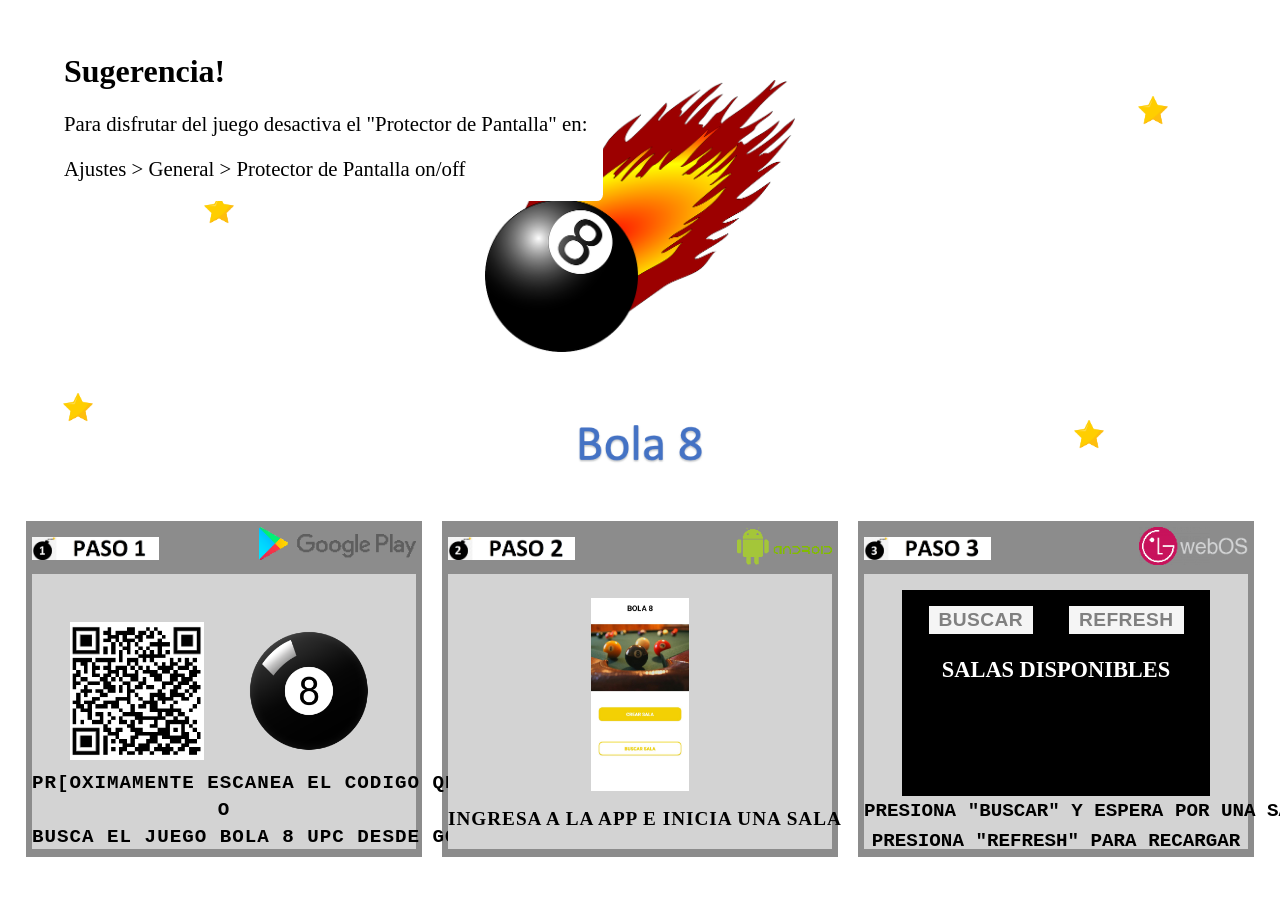
<file: index.html>
<!DOCTYPE html>
<html>

<head>
	<!-- <link rel="stylesheet" href="./CSS/style.css"> -->
	<link rel="stylesheet" href="./CSS/home.css">
	<script src="webOSTVjs-1.1.0/webOSTV.js" charset="utf-8"></script>
	<script src="webOSTVjs-1.1.0/webOSTV-dev.js" charset="utf-8"></script>
	<script type="text/javascript" src="./Logic/jquery-1.11.0.min.js"></script>
	<script src="./Logic/synapse.js" charset="utf-8"></script>
	<script src="./Logic/variables.js" charset="utf-8"></script>
	<script src="./Logic/discover.js" charset="utf-8"></script>

	<script>
		var dots = window.setInterval(function () {
			var wait = document.getElementById("wait");
			if (wait.innerHTML.length > 4)
				wait.innerHTML = "";
			else
				wait.innerHTML += " &#9632;";
		}, 1000);
	</script>
</head>

<body id="body" style="background-color:white">
	<div class="speech-bubble">
		<h1>Sugerencia!</h1>
		<p>Para disfrutar del juego desactiva el "Protector de Pantalla" en:</p>
		<p>Ajustes > General > Protector de Pantalla on/off</p>
	</div>
	<div class="middle-top-content">
		<img id="logo-init" alt="AOE-LOGO" />
		<br />
		<img id="logo-title-init" alt="AOE-LOGO" />
	</div>
	<div class="middle-bottom-content">
		<div class="gdbox step1-content">
			<div class="title step1-title">
				<img class="step-title" id="step1-title-logo">
				<img class="step-title-img" id="step1-title-google-play">
			</div>
			<div class="gbox step1-box">
				<div id="step1-box-images">
					<img id="qr">
					<img id="logo-mobile">
				</div>
				<div id="step1-text">
					<div>Pr[oximamente escanea el codigo QR y descarga la app</div>
					<div>O</div>
					<div>Busca el juego Bola 8 UPC desde Google Play</div>
				</div>
			</div>
		</div>

		<div class="gdbox step2-content">
			<div class="title step2-title">
				<img class="step-title" id="step2-title-logo">
				<img class="step-title-img" id="step2-title-android">
			</div>
			<div class="gbox step2-box">
				<img id="window-mobile">
				<div id="step2-text">
					<div>Ingresa a la app e inicia una sala</div>
				</div>
			</div>
		</div>

		<div class="gdbox step3-content">
			<div class="title step3-title">
				<img class="step-title" id="step3-title-logo">
				<img class="step-title-img" id="step3-title-lg">
			</div>
			<div class="gbox step3-box">
				<div id="step3-box-black">
					<div>
						<input class="btn-refresh" id="btn-refresh" type="button" onclick="findServers();"
							value="Buscar" />
						<input class="btn-refresh" id="btn-reload" type="button" onclick="location.reload();"
							value="Refresh" />
					</div>
					<h1 class="title" id="title-rooms">Salas Disponibles</h1>
					<div id="availableServers"></div>
					<div style="color:white" id="box-loading">
						Cargando
						<span id="wait" style="color:white">&#9632;</span>
					</div>
				</div>
				<div id="step3-text">
					<div>Presiona "Buscar" y espera por una sala</div>
					<div style="margin-top: 0.5rem">Presiona "Refresh" para recargar</div>
				</div>
			</div>
		</div>
	</div>
</body>

</html>
</file>
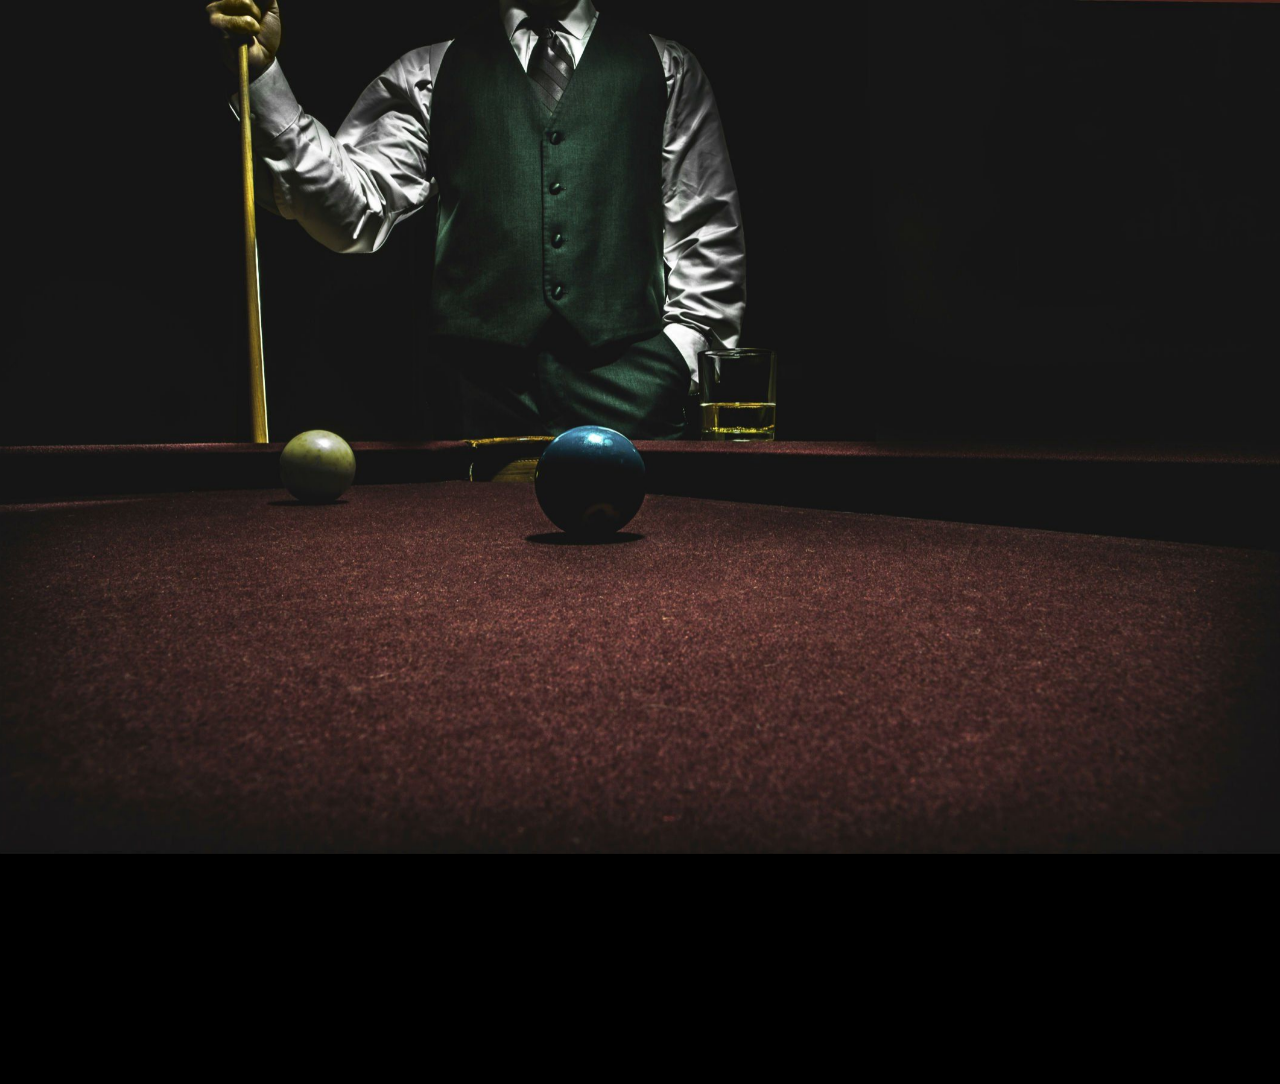
<file: Game/menu.html>
<!DOCTYPE html>
<html>

<head>
    <meta charset="utf-8" />
    <meta http-equiv="X-UA-Compatible" content="IE=edge">
    <title>MENU</title>
    <meta name="viewport" content="width=device-width, initial-scale=1">
    <script type="text/javascript" src="../Logic/jquery-1.11.0.min.js"></script>
    <link rel="stylesheet" href="../CSS/style.css">
    <script src="Phaser/phaser.min.js" charset="utf-8"></script>
    <script src="../Logic/connect.js"></script>
    
</head>

<body>

    <div style="position: relative;">
        
        <div class="divMenuPrincipal"> <img src="../Assets/menu/MENU.png" height="100%" width="100%"></img> </div>
        

        <div class="divSelector">
            <img src="../Assets/menu/SELECTOR.png" height="70%" width="70%" id="imgSelector"></img>
        </div>

        <div class="divJugar1">
            <img src="../Assets/menu/JUGAR1.png" height="70%" width="70%"></img>
        </div>
        <div class="divJugar2">
            <img src="../Assets/menu/JUGAR2.png" height="70%" width="70%"></img>
        </div>
        <div class="divReglas">
            <img src="../Assets/menu/REGLAS.png" height="70%" width="70%"></img>
        </div>

        <script type="text/javascript">

        var nombreyAvatarDeJugador1 = "";

        var selectorStyle = document.querySelector(".divSelector");
            selectorStyle.style.top = 80 + 'px';
            console.log("posición actual: "+ parseInt(selectorStyle.style.top));

            //

            document.onkeydown = function(e){
                if(e.keyCode == 13 || e.keyCode == 32){  // barra espaciadora y enter
                    if(parseInt(selectorStyle.style.top) == 80){    //cuando se ubica en una posición
                        console.log("80!");
                        establishConnectionGame(nombreyAvatarDeJugador1, "Machine|ironman");
                        //goPlayer1();
                    }
                    if(parseInt(selectorStyle.style.top) == 230){
                        goPlayer2(nombreyAvatarDeJugador1);
                    }
                    if(parseInt(selectorStyle.style.top) == 380){
                        onclick="goInstruccions()";
                    }
                }
                if(e.keyCode == 38){        // mover abajo
                    if(parseInt(selectorStyle.style.top) > 80 && parseInt(selectorStyle.style.top) < 400){
                        selectorStyle.style.top = (parseInt(selectorStyle.style.top) - 150) + 'px';
                    }
                }
                if(e.keyCode == 40){        // mover arriba
                    if(parseInt(selectorStyle.style.top) < 370){
                        selectorStyle.style.top = (parseInt(selectorStyle.style.top) + 150) + 'px';
                    }
                }
                console.log("pos x: "+selectorStyle.style.top);
            }

            //

        var webSocket = {};
        var element;
        var obj;
        var cursor = "";
        var cursors = "";
        var audio = new Audio("../Assets/music/intro_sfx.mp3");
        audio.addEventListener('ended', function () {
            this.currentTime = 0;
            this.play();
        }, false);
        //audio.play();

        var bloqueoUp = false;
        var bloqueoDown = false;

        class SceneMenu extends Phaser.Scene {
            constructor() {
                super('SceneMenu');

                this.accumulator = 0;
                this.fps = 30;  // Physics checks 60 times/s
                this.physicsTimestep = 1000 / this.fps;

            }
            preload ()
            {

                this.load.image('cue', 'https://i.ibb.co/TqQtDMG/cue-Button.png');
                this.load.image('arrow', 'https://i.ibb.co/pW7Vr0b/taco-Madera-Dibujo-Punta-Delgada300x10.png');//wwun
            }
            create() {

                nombreyAvatarDeJugador1 = (new URLSearchParams(window.location.search)).get('player1NameAndAvatar');

                cursors = this.input.keyboard.createCursorKeys();

                this.nombreJ4text = this.add.text(1114, 626, this.nombreJ4, { fontFamily: '"Arial Black"', fontSize: 24, fill: 'black', });

                //temp para pruebas de concepto
                this.buttonCue = this.add.text(100, 200, '');
                this.clickButtonCue = this.add.text(100, 100, 'Prueba de Concepto del Taco!', {fontSize: '40px'})
                .setInteractive({ useHandCursor: true })
                .on('pointerover', () => this.enterButtonHoverStateCue() )
                .on('pointerout', () => this.enterButtonRestStateCue() )
                .on('pointerdown', () => this.enterButtonActiveStateCue() )
                .on('pointerup', () => {
                    tmpEstablishConnectionGameCue();
                });

                this.buttonMovingWhiteBall = this.add.text(1, 1, '');
                this.clickButtonMovingWhiteBall = this.add.text(100, 150, 'Prueba de Concepto de Movimiento de Bola!', {fontSize: '40px'})
                .setInteractive({ useHandCursor: true })
                .on('pointerover', () => this.enterButtonHoverStateMovingWhiteBall() )
                .on('pointerout', () => this.enterButtonRestStateMovingWhiteBall() )
                .on('pointerdown', () => this.enterButtonActiveStateMovingWhiteBall() )
                .on('pointerup', () => {
                    tmpEstablishConnectionGameWhiteBall();
                });
                //fin de temp para pruebas de concepto                
            }

            //temp para pruebas de concepto
            enterButtonHoverStateCue() {
                this.clickButtonCue.setStyle({ fill: '#ff0'});
            }

            enterButtonRestStateCue() {
                this.clickButtonCue.setStyle({ fill: '#FFF' });
            }

            enterButtonActiveStateCue() {
                this.clickButtonCue.setStyle({ fill: '#0ff' });
            }

            enterButtonHoverStateMovingWhiteBall() {
                this.clickButtonMovingWhiteBall.setStyle({ fill: '#ff0'});
            }

            enterButtonRestStateMovingWhiteBall() {
                this.clickButtonMovingWhiteBall.setStyle({ fill: '#FFF' });
            }

            enterButtonActiveStateMovingWhiteBall() {
                this.clickButtonMovingWhiteBall.setStyle({ fill: '#0ff' });
            }
            //fin de temp para pruebas de concepto
            
            update() {
                //console.log("aqui inicio " + cursor + " aqui termina");
                // movimientos de cursor
                if(cursor == "ARROWUP1" && bloqueoUp == false){        // mover abajo
                    if(parseInt(selectorStyle.style.top) > 80 && parseInt(selectorStyle.style.top) < 400){
                        selectorStyle.style.top = (parseInt(selectorStyle.style.top) - 150) + 'px';
                        bloqueoUp = true;
                    }
                }
                if(cursor == "STOPARROWUP1"){        // mover abajo
                    bloqueoUp = false;
                }
                if( (cursor == "ARROWDOWN1") && bloqueoDown == false){        // mover arriba
                    if(parseInt(selectorStyle.style.top) < 370){
                        selectorStyle.style.top = (parseInt(selectorStyle.style.top) + 150) + 'px';
                        bloqueoDown = true;
                    }
                }
                if(cursor == "STOPARROWDOWN1"){        // mover abajo
                    bloqueoDown = false;
                }
                // fin de movimientos de cursor

                //selección de opciones
                if(cursor.includes("BX1") || cursor.includes("BB1")){  // barra espaciadora y enter
                    if(parseInt(selectorStyle.style.top) == 80){    //cuando se ubica en una posición
                        establishConnectionGame(nombreyAvatarDeJugador1, "Machine|ironman");
                        //goPlayer1();
                    }
                    if(parseInt(selectorStyle.style.top) == 230){
                        //goPlayer2(nombreyAvatarDeJugador1);
                        goPlayer2(nombreyAvatarDeJugador1);
                        //goPlayer2();
                    }
                    if(parseInt(selectorStyle.style.top) == 380){
                        onclick="goInstruccions()";
                    }
                }
                //fin de selección de opciones
            }
            
            
        }


    var SCREEN_WIDTH = 1920;
    var SCREEN_HEIGHT = 1080;
    var config = {
      type: Phaser.arcade,

      audio: {
        disableWebAudio: true
      },

      width: 1920,
      height: 1080,
      transparent: true,
      parent: 'phaser-example',
      dom: {
        createContainer: true
      },
      pixelArt: true,
      fps: {
        min: 10,
        target: 60,
        forceSetTimeOut: false,
        deltaHistory: 30
      },
      scene: [SceneMenu],
      physics: {
        default: 'arcade',
        arcade: {
          debug: false
        }
      },

    };

    var game = new Phaser.Game(config);

    </script>

    </div>
</body>
</html>
</file>
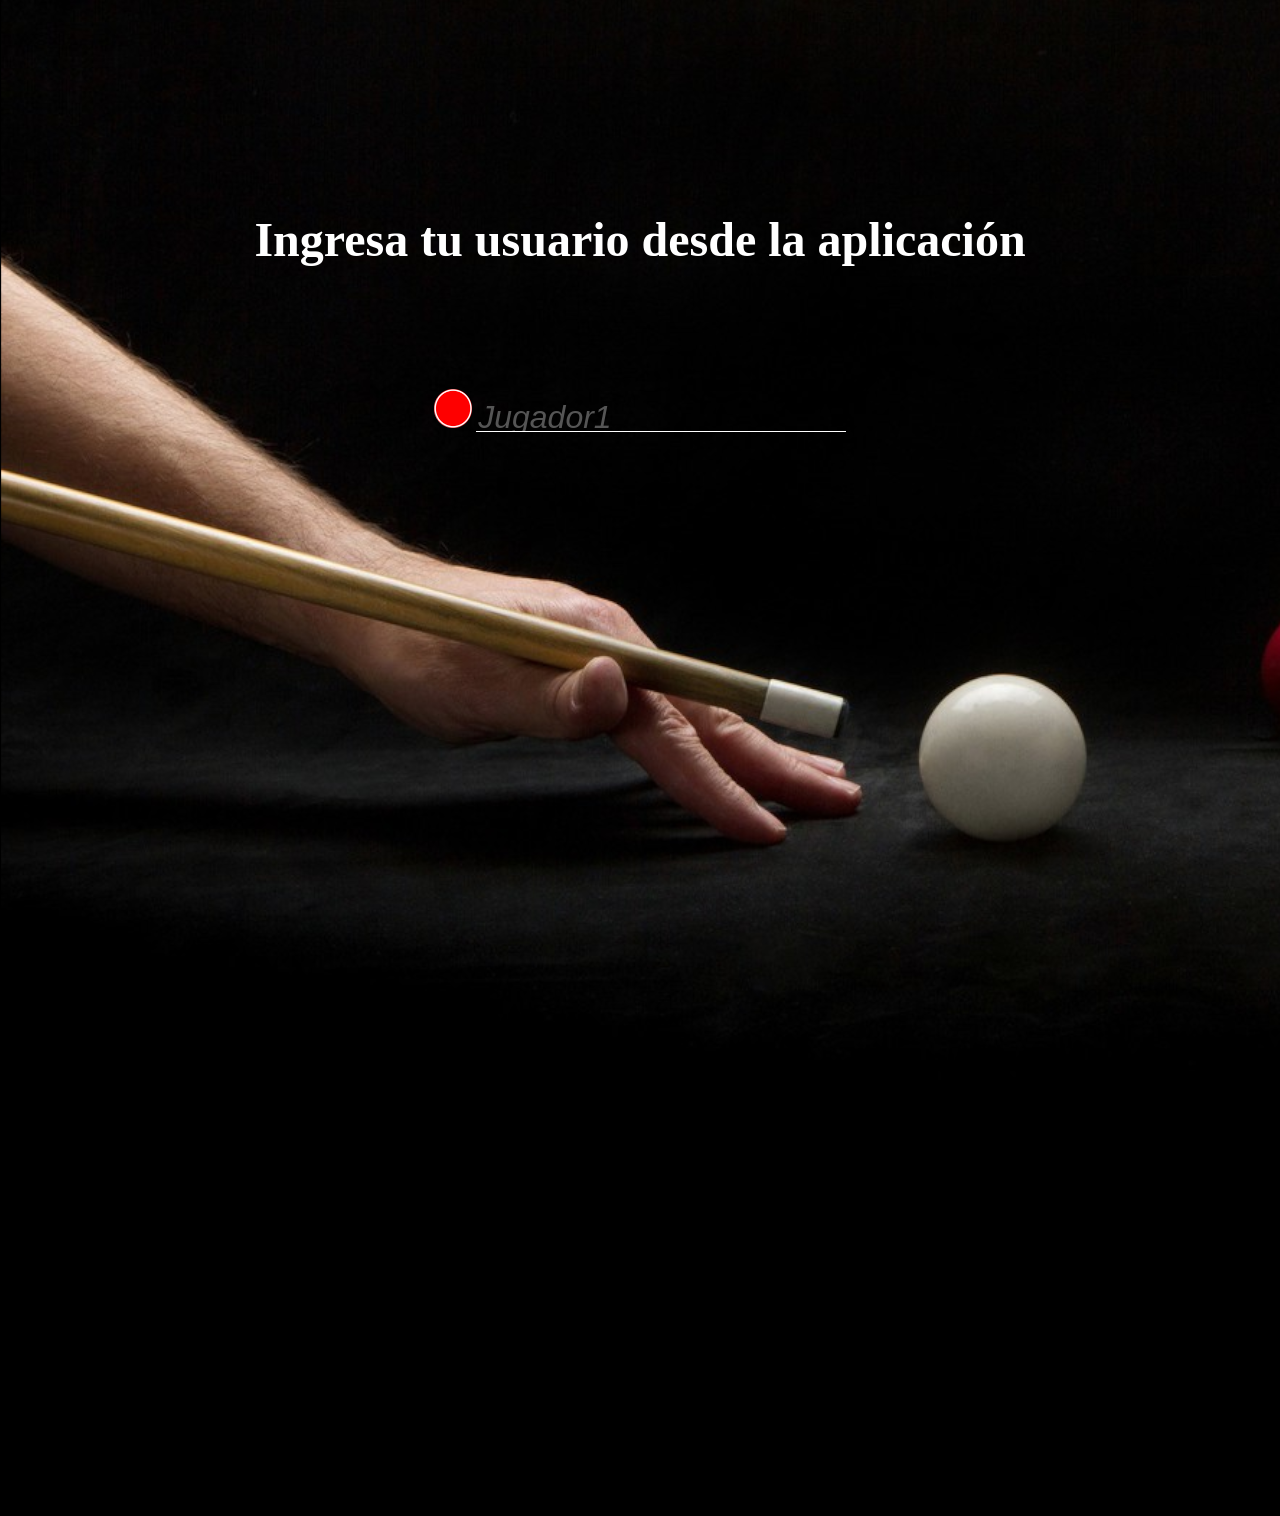
<file: Game/player1.html>
<!DOCTYPE html>
<html>

<head>
    <meta charset="utf-8" />
    <meta http-equiv="X-UA-Compatible" content="IE=edge">
    <title>MENU</title>
    <meta name="viewport" content="width=device-width, initial-scale=1">
    <script type="text/javascript" src="../Logic/jquery-1.11.0.min.js"></script>
    <link rel="stylesheet" href="../CSS/style.css">
    <script src="Phaser/phaser.min.js" charset="utf-8"></script>
    <script src="../Logic/connect.js"></script>
    
 </head>


<body style="background-image: url('../Assets/menu/FORNAME1PLAYER1920x1080.png'); background-repeat: no-repeat;">
    
        <div style="height: 20%;"></div> 
        <h1 style="color:white; font-size:48px; text-align:center;">Ingresa tu usuario desde la aplicación</h1>
        <div style="position: relative; height: 10%; left: 300px;">
        </div>
        
        <div style="text-align: center;">
            <img src="../Assets/menu/REDCYRCLEBUTTON.png" height="3%" width="3%" id="btnReady"></img>
            <input style="height: 25px; background-color: transparent; border: none; outline: none; border-bottom:1px solid #fff; color: #555; font-style: italic; font-size: 32px;" type="text" name="txtNombre" id="txtNombre" value="Jugador1" onfocus="this.value='';" size="18"></input>
        </div>
    

    <script type="text/javascript">

        var nombreyAvatarDeJugador1 = "";

        //recibe el nombre
        //cambia el botón
        function setNameAndButton(nombreDeJugador){
            nombreyAvatarDeJugador1 = nombreDeJugador;
            var nombreDeJugador1 = nombreyAvatarDeJugador1.split("|");
            document.getElementById("txtNombre").value = nombreDeJugador1[0];
            setTimeout(changeButton, 1000);
        }

        function changeButton(){
            document.getElementById("btnReady").src = "../Assets/menu/GREENCYRCLEBUTTON.png";
            setTimeout(goToGameAndSendName, 1000);
        }

        function goToGameAndSendName(){
            goToMenu(nombreyAvatarDeJugador1);
        }

        var webSocket = {};
        var element;
        var obj;
        var cursor = "";
        var audio = new Audio("../Assets/music/intro_sfx.mp3");
        audio.addEventListener(
            'ended', 
            function () {
                this.currentTime = 0;
                this.play();
            },
            false);
        
        class SceneMenu extends Phaser.Scene {
            constructor() {
                super('SceneMenu');

                this.accumulator = 0;
                this.fps = 30;  // Physics checks 60 times/s
                this.physicsTimestep = 1000 / this.fps;

            }
            create() {
                this.nombreJ4text = this.add.text(
                    1114, 
                    626, 
                    this.nombreJ4, 
                    {   fontFamily: '"Arial Black"', 
                        fontSize: 24, 
                        fill: 'black', 
                    }
                );
            }
            update() {
                if(cursor.includes("nombreDelJugador1")){
                    var nombreTmp = cursor.split(":");
                    setNameAndButton(nombreTmp[1]);
                }
            }            
        }

        var SCREEN_WIDTH = 1920;
        var SCREEN_HEIGHT = 1080;
        var config = {
            type: Phaser.arcade,
            audio: {
                disableWebAudio: true
            },
            width: 1920,
            height: 1080,
            transparent: true,
            dom: {
                createContainer: true
            },
            pixelArt: true,
            fps: {
                min: 10,
                target: 60,
                forceSetTimeOut: false,
                deltaHistory: 30
            },
            scene: [SceneMenu],
            physics: {
                default: 'arcade',
                arcade: {
                debug: false
                }
            },
        };

        var game = new Phaser.Game(config);

    </script>
</body>
</html>
</file>
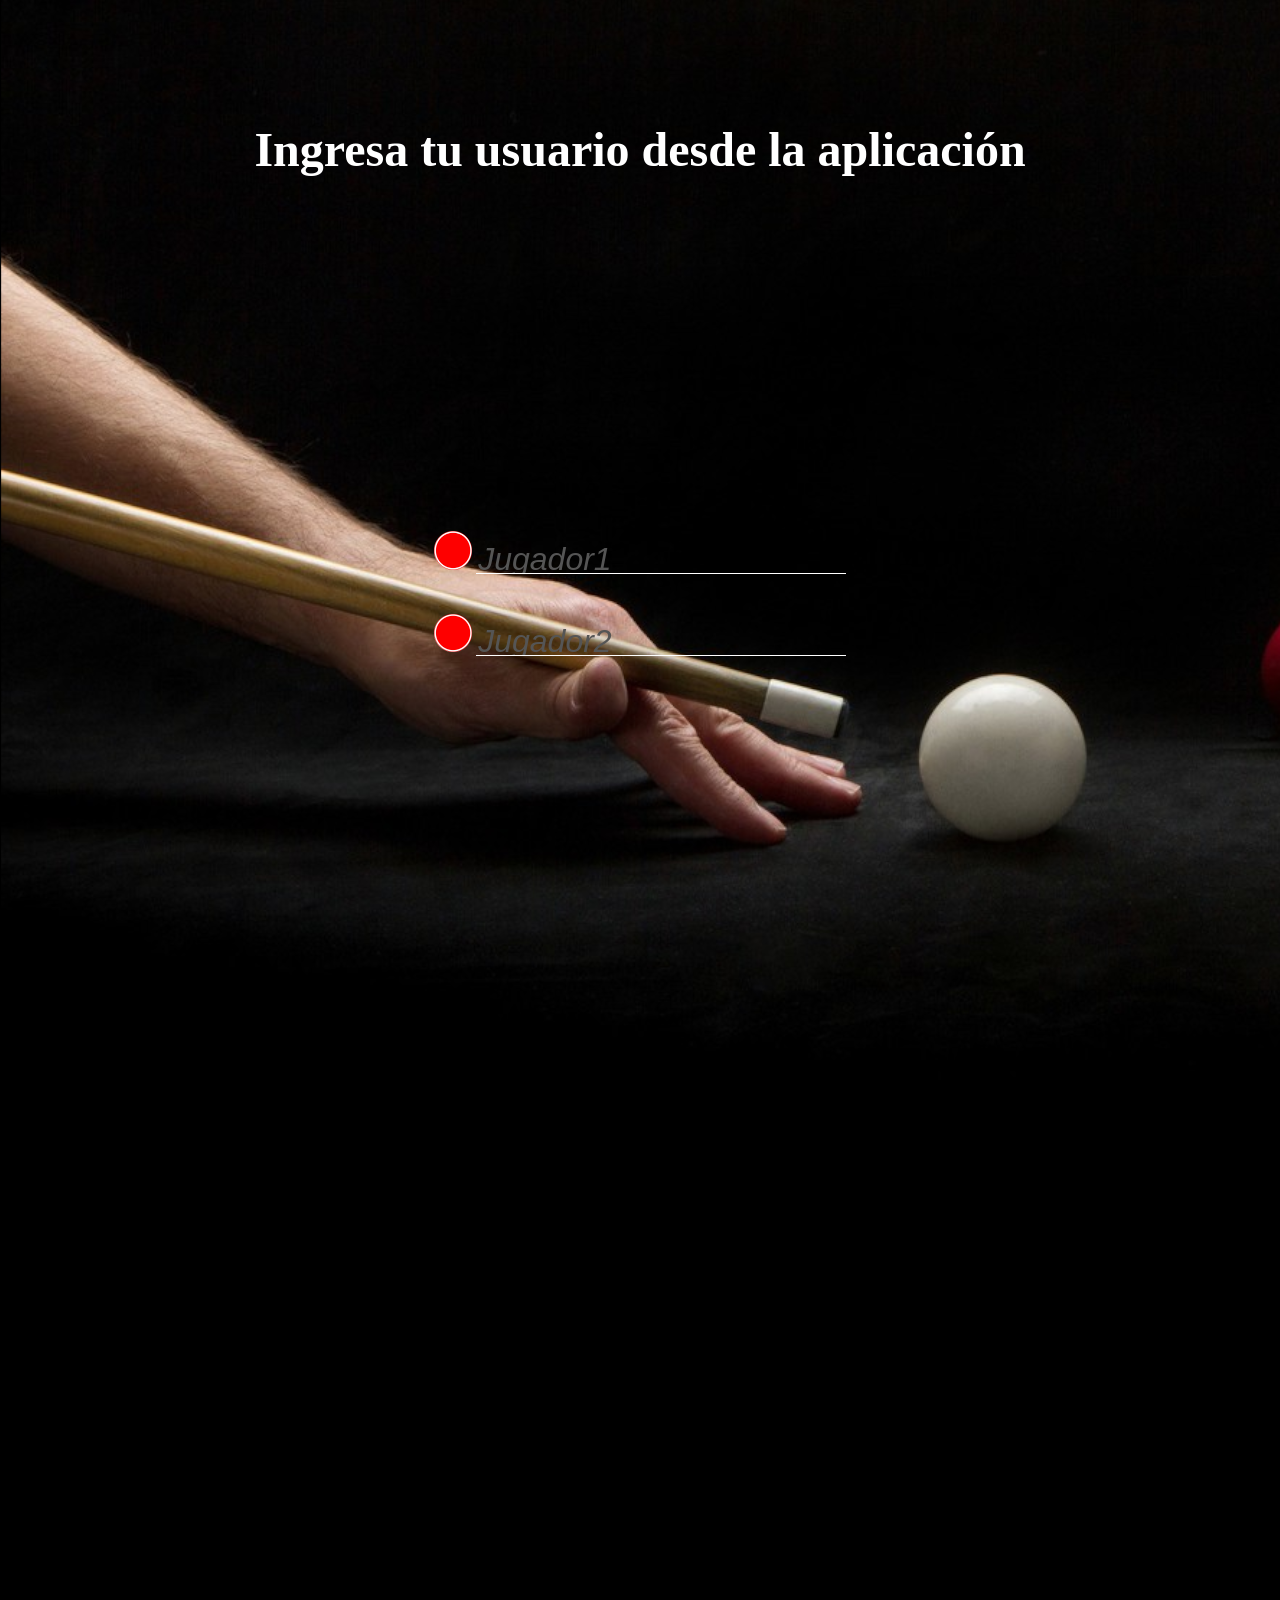
<file: Game/player2.html>
<!DOCTYPE html>
<html>

<head>
    <meta charset="utf-8" />
    <meta http-equiv="X-UA-Compatible" content="IE=edge">
    <title>MENU</title>
    <meta name="viewport" content="width=device-width, initial-scale=1">
    <script type="text/javascript" src="../Logic/jquery-1.11.0.min.js"></script>
    <link rel="stylesheet" href="../CSS/style.css">
    <script type="text/javascript" src="qrcode.js"></script>
    <!--QR-->
    <script src="Phaser/phaser.min.js" charset="utf-8"></script>
    <script src="../Logic/connect.js"></script>
</head>

<body style="background-image: url('../Assets/menu/FORNAME1PLAYER1920x1080.png'); background-repeat: no-repeat;"> <!--wwun-->
<!--<body style="background-color:#02498F">--> <!--wwun-->
<!--<body>-->

    <div style="height: 10%;"></div> 

    <h1 style="color:white; font-size:48px; text-align:center;">Ingresa tu usuario desde la aplicación</h1>
    
    <div id="qrcode" style="position: relative; left: 43%; top: 10%;"></div>
    
    <input id="text" type="hidden" value=" " style="width:10%" /><br />

    <script type="text/javascript">

      var nombreyAvatarDeJugador1 = "";
      var nombreyAvatarDeJugador2 = "";
    
      var qrcode = new QRCode(document.getElementById("qrcode"), {
        width: 200,
        height: 200
      });

      function makeCode() {

        var elText = document.getElementById("text");

        if (!elText.value) {
          alert("Input a text");
          elText.focus();
          return;
        }

        var currentLocation = window.location + '';;

        console.log(currentLocation);
        var res = currentLocation.split("=");

        if (res[1] != null)
          var ip = res[1].split("&");
          qrcode.makeCode(ip[0]);
          //qrcode.makeCode(res[1]);
      }

      makeCode();

      $("#text").
        on("blur", function () {
          makeCode();
        }).
        on("keydown", function (e) {
          if (e.keyCode == 13) {
            makeCode();
          }
        });
    </script>

    <div style="position: relative;">
      <div style="position: relative; height: 100px; left: 300px;">
      </div>

      <div style="text-align: center;">
        <img src="../Assets/menu/REDCYRCLEBUTTON.png" height="3%" width="3%" id="btnReady1"></img>
        <input style="height: 25px; background-color: transparent; border: none; outline: none; border-bottom:1px solid #fff; color: #555; font-style: italic; font-size: 32px;" type="text" name="txtNombreJugador1" id="txtNombreJugador1" value="Jugador1" onfocus="this.value='';" size="18"></input>
      </div>
      
      <div style="height: 40px;"></div>
      
      <div style="text-align: center;">
        <img src="../Assets/menu/REDCYRCLEBUTTON.png" height="3%" width="3%" id="btnReady2"></img>
        <input style="height: 25px; background-color: transparent; border: none; outline: none; border-bottom:1px solid #fff; color: #555; font-style: italic; font-size: 32px;" type="text" name="txtNombreJugador2" id="txtNombreJugador2" value="Jugador2" onfocus="this.value='';" size="18"></input>
      </div>
    </div>

    <script type="text/javascript">

      //recibe el nombre
      //cambia el botón

      function setNameAndButton(playerName){
        nombreyAvatarDeJugador2 = playerName;
        var nombreDeJugador2 = nombreyAvatarDeJugador2.split("|");
        document.getElementById("txtNombreJugador2").value = nombreDeJugador2[0];
        alert("nombreyAvatarDeJugador2 "+nombreyAvatarDeJugador2);
        setTimeout(changeButton(), 1000);
      }

      function changeButton(){
        document.getElementById("btnReady2").src = "../Assets/menu/GREENCYRCLEBUTTON.png";
        setTimeout(goToGameAndSendNames, 1000);
        return;
      }

      function goToGameAndSendNames(){
          //toma los nombres ingresados de los jugadores para enviarlos al juego
          //var nombreDeJugador2 = document.getElementById("txtNombreJugador2").value;
          establishConnectionGame(nombreyAvatarDeJugador1, nombreyAvatarDeJugador2);
      }

      var webSocket = {};
      var element;
      var obj;
      var cursor = "";
      var audio = new Audio("../Assets/music/intro_sfx.mp3");
      audio.addEventListener('ended', function () {
        this.currentTime = 0;
        this.play();
      }, false);
      //audio.play();

      class ScenePlayer2 extends Phaser.Scene {
        constructor() {
          super('ScenePlayer2');

          this.accumulator = 0;
          this.fps = 30;  // Physics checks 60 times/s
          this.physicsTimestep = 1000 / this.fps;
        }
        create() {
          this.nombreJ4text = this.add.text(1114, 626, this.nombreJ4, { fontFamily: '"Arial Black"', fontSize: 24, fill: 'black', });

          nombreyAvatarDeJugador1 = (new URLSearchParams(window.location.search)).get('player1NameAndAvatar');
          var nombreDeJugador1 = nombreyAvatarDeJugador1.split("|");
          document.getElementById("txtNombreJugador1").value = nombreDeJugador1[0];
          //alert(""+nombreDeJugador1[0]);

          document.getElementById("btnReady1").src = "../Assets/menu/GREENCYRCLEBUTTON.png";
        }
        update() {
            if(cursor.includes("nombreDelJugador2")){
              alert("include");
              var nombreTmp2 = cursor.split(":");
              setNameAndButton(nombreTmp2[1]);
            }
        }
          
      }

      var config = {
        type: Phaser.arcade,

        audio: {
          disableWebAudio: true
        },

        width: 1920,
        height: 1080,
        transparent: true,
        //backgroundColor: '#222288',
        dom: {
          createContainer: true
        },
        pixelArt: true,
        fps: {
          min: 10,
          target: 60,
          forceSetTimeOut: false,
          deltaHistory: 30
        },
        scene: [ScenePlayer2],
        physics: {
          default: 'arcade',
          arcade: {
            debug: false
          }
        },

      };

      var game = new Phaser.Game(config);

    </script>

</body>
</html>
</file>
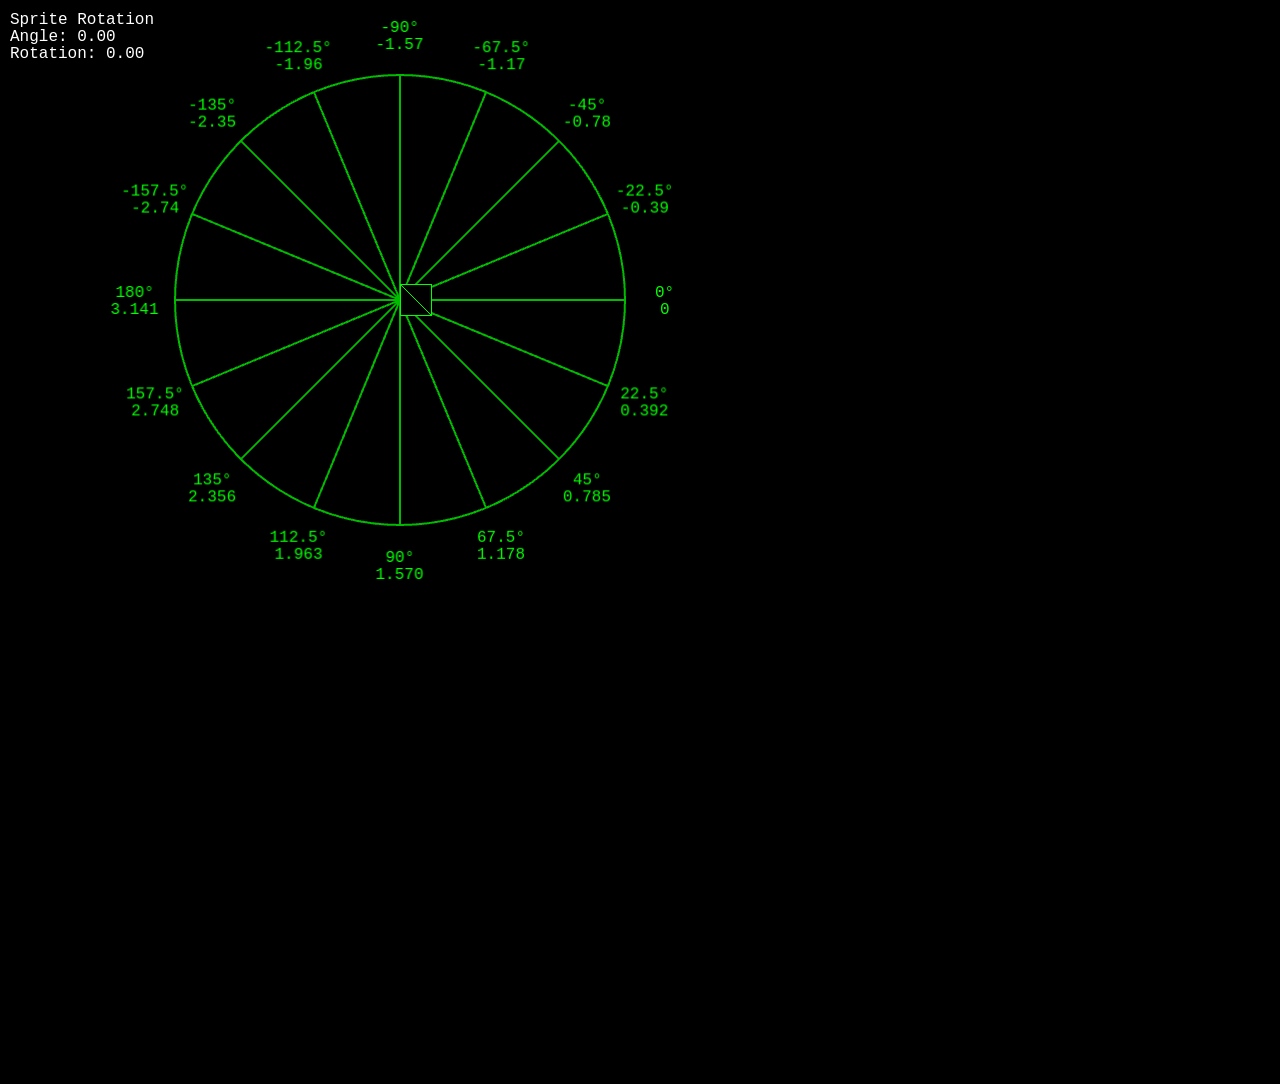
<file: Game/pocSensors.html>
<!DOCTYPE html>
<html>
    <head>
        <meta charset="utf-8" />
        <meta http-equiv="X-UA-Compatible" content="IE=edge">
        <title>Game</title>
        <meta name="viewport" content="width=device-width, initial-scale=1">
        <script type="text/javascript" src="../Logic/jquery-1.11.0.min.js"></script>
        <link rel="stylesheet" href="../CSS/style.css">
        <script type="text/javascript" src="qrcode.js"></script>
        <!--QR-->
        <script src="Phaser/phaser.min.js" charset="utf-8"></script>
        <script src="../Logic/connect.js"></script>
    </head>
    <body type="text/javascript">
        <script>
            //inicio capturando movimiento
            document.onkeydown = function(e){
                if(e.keyCode == 37){
                    moveAntiClockWise(1);
                }
                if(e.keyCode == 39){
                    moveClockWise(1);
                }
                if(e.keyCode == 32){
                    //alert('hitWhiteBall');
                    hitWhiteBall();
                }
            }
            //fin capturando movimiento

            //captar cursor
            var webSocket = {};
            var element;
            var obj;
            var cursor = "";
            var audio = new Audio("../Assets/music/intro_sfx.mp3");
            audio.addEventListener(
                'ended', 
                function () {
                    this.currentTime = 0;
                    this.play();
                },
                false);
            
            //audio.play();
            //fin captar cursor

            var config = {
                type: Phaser.AUTO,
                width: 1920,
                height: 1080,
                parent: 'phaser-example',
                scene: {
                    preload: preload,
                    create: create,
                    update: update
                }
            };
            var arrow;
            var game = new Phaser.Game(config);

            //temp
            var contadorDeLlamadas = 0;

            function preload ()
            {
                //this.load.image('arrow', '../Assets/sprites/longarrow-white.png');
                this.load.image('arrow', 'https://i.ibb.co/pW7Vr0b/taco-Madera-Dibujo-Punta-Delgada300x10.png');//wwun
            }

            function create ()
            {
                //  The code isn't too important for this example
                //  What we're showing here is the angles, in degrees and radians,
                //  that a Phaser sprite uses when rotating.
                //  
                //  You can rotate a sprite by setting either property.
                //  
                //  `angle` is in degrees, from -180 to 180.
                //  `rotation` is in radians, from -PI to PI
                //  
                //  For example:
                //  
                //  sprite.angle = 45
                //  
                //  is the same as:
                //  
                //  sprite.rotation = 0.785

                var labelStyle = { font: "16px courier", fill: "#00ff00", align: "center" }; //no necesario

                //  Create a large circle, then draw the angles on it

                var circle = new Phaser.Geom.Circle(400, 300, 225); // crea circunferencia y ubicación
                var labelCircle = new Phaser.Geom.Circle(400, 300, 265); // crea circunferencia de números y ubicación

                var graphics = this.add.graphics();

                var distance = 0;//wwun

                graphics.lineStyle(2, 0x00bb00, 1); //grosor de la circunferencia   //no necesario

                graphics.strokeCircleShape(circle); //dibuja la circunferencia  //no necesario
                
                graphics.beginPath();   //no necesario

                for (var a = 0; a < 360; a += 22.5)
                {
                    graphics.moveTo(400, 300); //punto de referencia de la gráfica de los radios

                    var p = Phaser.Geom.Circle.CircumferencePoint(circle, Phaser.Math.DegToRad(a));

                    graphics.lineTo(p.x, p.y); //crea las líneas de radio // no necesario

                    var lp = Phaser.Geom.Circle.CircumferencePoint(labelCircle, Phaser.Math.DegToRad(a));

                    var na = a;

                    if (a > 180)
                    {
                        na -= 360;
                    }

                    var rads = String(Phaser.Math.DegToRad(na)).substr(0, 5);
                    var info = na + "°\n" + rads;
                    var label = this.add.text(lp.x, lp.y, info, labelStyle).setOrigin(0.5);  //escribe los números
                }
                
                graphics.strokePath(); //líneas de radio

                arrow = this.add.sprite(400, 300, 'arrow').setOrigin(0, 0.5);

                text = this.add.text(10, 10, '', { font: '16px Courier', fill: '#ffffff' });
            }

            function cueMovement(angleAmount){
                arrow.angle += (0.8*Math.round(angleAmount));
            }

            function moveClockWise(angleAmount){ //wwun
                arrow.angle -= (0.8*Math.round(angleAmount)); //gira el ángulo horario
            }

            function moveAntiClockWise(angleAmount){ //wwun
                arrow.angle += (0.8*Math.round(angleAmount)); //gira el ángulo antihorario
            }

            function hitWhiteBall(){//wwun
                //distance = Phaser.Math.Distance.Between(400, 300,20,20);
                //arrow = this.add.sprite(800, 600, 'arrow').setOrigin(80, 100);
                //arrow.anchor.setTo(10);
                var bullet = arrow.getFirstDead();  

                bullet.reset(sprite.x - 8, sprite.y - 8);

                game.physics.arcade.moveToPointer(bullet, 300);
            }

            function update ()
            {
                //arrow.angle += 0.2; //gira el ángulo

                //escribe texto blanco sobre rotación
                text.setText([                                  
                    'Sprite Rotation',                          
                    'Angle: ' + arrow.angle.toFixed(2),         
                    'Rotation: ' + arrow.rotation.toFixed(2)    
                ]);

                //estos dos if se podrían convertir en uno
                if(cursor.includes("GyroscopeXLEFT")){
                    var movimientoCapturado = cursor.split(":");
                    //moveAntiClockWise(movimientoCapturado[1]);

                    //temp
                    contadorDeLlamadas++;
                    console.log("Llamada: "+contadorDeLlamadas);

                    var contadorDeLlamadasLocal = 0;
                    //contadorDeLlamadasLocal++;
                    //console.log("Llamada local: "+contadorDeLlamadasLocal);
                    //fin temp
                    
                    cueMovement(movimientoCapturado[1]);
                }

                if(cursor.includes("GyroscopeXRIGHT")){
                    var movimientoCapturado = cursor.split(":");
                    //moveClockWise(Math.abs(movimientoCapturado[1]));
                    cueMovement(movimientoCapturado[1]);
                }

            }
        </script>
    </body>
</html>
</file>
<file: CSS/style.css>
button {
  margin-top: 20px;
  margin-bottom: 20px;
}

body {
  width: 100%;
  height: 100%;
  margin: 0 !important;
  background-color: #ffffff;
}

video {
  z-index: -100;
  position: absolute;
}

.buttonPr {
  text-decoration: none;
  padding: 10px;
  font-weight: 600;
  font-size: 20px;
  color: #ffffff;
  background-color: #282b2c;
  border-radius: 6px;
  border: 2px solid #61689b;
}

.index img {
  display: block;
  margin-right: 0;
  margin-left: 0;
  margin: auto;
}

.buttonPr:hover {
  transform: scale(1.1, 1.1);
  -webkit-transform: scale(1.1, 1.1);
  -moz-transform: scale(1.1, 1.1);
}

.buttonStart {
  background: transparent url("../Assets/menu/JUGAR.png");
  background-size: 405px;
  width: 405px;
  height: 107px;
  border: none;
}

.buttonOpciones {
  background: transparent url("../Assets/menu/OPCIONES.png");
  background-size: 405px;
  width: 405px;
  height: 107px;
  border: none;
}

.buttonSalir {
  background: transparent url("../Assets/menu/SALIR.png");
  background-size: 405px;
  width: 405px;
  height: 107px;
  border: none;
}

.divSelector {
  position: absolute;
  left: 1280px;
  top: 80px;
  z-index: 3;
}

.divJugar1 {
  position: absolute;
  left: 1450px;
  top: 80px;
  z-index: 3;
}

.divJugar2 {
  position: absolute;
  left: 1450px;
  top: 230px;
  z-index: 3;
}

.divReglas {
  position: absolute;
  left: 1450px;
  top: 380px;
  z-index: 3;
}

.divMenuPrincipal {
  position: absolute;
  left: 0px;
  top: 0px;
  z-index: 1;
}

.divButtonStart {
  position: absolute;
  left: 750px;
  top: 520px;
  z-index: 3;
}

.divButtonOpciones {
  position: absolute;
  left: 750px;
  top: 665px;
  z-index: 3;
}

.divButtonSalir {
  position: absolute;
  left: 750px;
  top: 810px;
  z-index: 3;
}

.imgOver {
  width: 100%;
}

.boton_1{
  text-decoration: none;
  padding: 5px;
  padding-left: 70px;
  padding-right: 70px;
  font-family: helvetica;
  font-weight: 50;
  font-size: 18px;
  font-style: italic;
  color: white;
  background-color: #007bb5;
  border-radius: 10px;
  border: 1px solid white;
}

/*
*/

body {
  background-color: black;
  width: 100%;
  height: 100%;
  position: absolute;
  margin: 0;
  overflow: hidden;
  white-space: nowrap;
}

/* STARS */

body .litle-star {
  z-index: -1;
  display: block;
  position: absolute;
  width: 0.8rem;
  height: 0.8rem;
  background-color: white;
}

body .star {
  z-index: -1;
  display: block;
  position: absolute;
  width: 50px;
  height: 50px;
  content: url("../Assets/images/estrella1.png");
}

/* STARS */

.middle-top-content {
  text-align: center;
  width: 100%;
  height: 55%;
}

.middle-bottom-content {
  display: flex;
  flex-direction: row;
  justify-content: space-between;
  width: 100%;
  height: 45%;
}

.middle-top-content #logo-init {
  content: url("../Assets/images/logo.png");
  margin-top: 5rem;
  min-height: 55%;
  max-height: 55%;
}

.middle-top-content #logo-title-init {
  content: url("../Assets/images/title.png");
  margin-top: 3rem;
  /*margin-left: 4.5rem;*/
  text-align: center;
  min-height: 16%;
  max-height: 16%;
}

/* SECOND PART */

.gdbox {
  display: inline-block;
  padding: 0.5%;
  margin-top: 2%;
  height: 80%;
  background-color: #8C8C8C;
}

.gbox {
  height: 85%;
  background-color: #D3D3D3;
}

.step1-content {
  margin-left: 2%;
  width: 30%;
}

.step2-content {
  width: 30%;
}

.step3-content {
  margin-right: 2%;
  width: 30%;
}

.title {
  height: 14.5%;
  display: flex;
  justify-content: space-between;
}

/* TITLES */

#step1-title-logo {
  margin-top: 10px;
  height: 50%;
  content: url("../Assets/images/home/step_1.png");
}

#step1-title-google-play {
  max-height: 70%;
  content: url("../Assets/images/home/google.png");
}

#step2-title-logo {
  margin-top: 10px;
  height: 50%;
  content: url("../Assets/images/home/step_2.png");
}

#step2-title-android {
  max-height: 80%;
  content: url("../Assets/images/home/android.png");
}

#step3-title-logo {
  margin-top: 10px;
  height: 50%;
  content: url("../Assets/images/home/step_3.png");
}

#step3-title-lg {
  max-height: 80%;
  content: url("../Assets/images/home/lg.png");
}

/* BOXES */

.step1-box {
  display: flex;
  flex-direction: row;
  margin: auto;
  justify-content: space-between;
  position: relative;
}

#step1-box-images {
  height: 50%;
  width: 100%;
  margin: 0 10%;
  margin-top: 3rem;
  display: flex;
  flex-direction: row;
  justify-content: space-between;
}

#step1-text {
  position: absolute;
  text-align: center;
  top: 70%;
  word-break: break-all;
  font-weight: bold;
  text-transform: uppercase;
  font-family: 'Courier New', Courier, monospace;
  font-size: 1.2rem;
  letter-spacing: 1px;
  width: 100%;
}

#step1-text div {
  margin-top: 5px;
}

#qr {
  height: 100%;
  content: url("../Assets/images/QR.png");
}

#logo-mobile {
  height: 100%;
  content: url("../Assets/images/home/icono_mobile.png");
}

.step2-box {
  text-align: center;
  position: relative;
}

#window-mobile {
  margin-top: 1.5rem;
  height: 70%;
  content: url("../Assets/images/home/interfaz_C.png");
}

#step2-text {
  position: absolute;
  text-align: center;
  top: 85%;
  word-break: break-all;
  font-weight: bold;
  text-transform: uppercase;
  font-size: 1.2rem;
  letter-spacing: 1px;
  width: 100%;
}

.step3-box {
  display: flex;
  flex-direction: row;
  margin: auto;
  justify-content: space-between;
  position: relative;
}

#step3-box-black {
  margin: 1rem auto;
  background-color: black;
  width: 80%;
  height: 75%;
  text-align: center;
}

.btn-refresh {
  display: inline-block;
  margin: 1rem 1rem 0.5rem 1rem;
  border: none;
  background-color: whitesmoke;
  color: black;
  letter-spacing: 0.4px;
  font-weight: bolder;
  font-size: 1.2em;
  text-transform: uppercase;
  font-weight: bold;
  padding: 3px 10px;
  transition: all 0.1s ease-in;
}

.btn-refresh:hover {
  transform: scale(1.2);
  transition: all 0.2s ease-in;
}

#title-rooms {
  display: block;
  color: white;
  text-transform: uppercase;
  font-size: 1.4em;
}

.btn-server {
  background-color: whitesmoke;
  border: none;
  color: black;
  font-size: 1.2em;
  margin-bottom: 0.5rem;
}

.btn-server:hover {
  transform: scale(1.2);
  transition: all 0.2s ease-in;
}

#step3-text {
  position: absolute;
  text-align: center;
  top: 82%;
  word-break: break-all;
  font-weight: bold;
  text-transform: uppercase;
  font-size: 1.2rem;
  font-family: 'Courier New', Courier, monospace;
  margin: auto;
  width: 100%;
}

.disabled {
  color: gray !important;
}

.enabled {
  color: black;
}

/* BUBBLE TEXT */

.speech-bubble {
  top: 2rem;
  left: 3rem;
  position: absolute;
  background: white;
  border-radius: .4em;
  padding: 0 1rem;
}

.speech-bubble p {
  font-size: 1.3rem;
}

.speech-bubble:after {
  content: '';
  position: absolute;
  left: 0;
  top: 50%;
  width: 0;
  height: 0;
  border: 25px solid transparent;
  border-right-color: white;
  border-left: 0;
  margin-top: -25px;
  margin-left: -25px;
}
</file>
<file: CSS/home.css>
body {
    background-color: black;
    width: 100%;
    height: 100%;
    position: absolute;
    margin: 0;
    overflow: hidden;
    white-space: nowrap;
}

/* STARS */

body .litle-star {
    z-index: -1;
    display: block;
    position: absolute;
    width: 0.8rem;
    height: 0.8rem;
    background-color: white;
}

body .star {
    z-index: -1;
    display: block;
    position: absolute;
    width: 50px;
    height: 50px;
    content: url("../Assets/images/estrella1.png");
}

/* STARS */

.middle-top-content {
    text-align: center;
    width: 100%;
    height: 55%;
}

.middle-bottom-content {
    display: flex;
    flex-direction: row;
    justify-content: space-between;
    width: 100%;
    height: 45%;
}

.middle-top-content #logo-init {
    content: url("../Assets/images/logo.png");
    margin-top: 5rem;
    min-height: 55%;
    max-height: 55%;
}

.middle-top-content #logo-title-init {
    content: url("../Assets/images/title.png");
    margin-top: 3rem;
    /*margin-left: 4.5rem;*/
    text-align: center;
    min-height: 16%;
    max-height: 16%;
}

/* SECOND PART */

.gdbox {
    display: inline-block;
    padding: 0.5%;
    margin-top: 2%;
    height: 80%;
    background-color: #8C8C8C;
}

.gbox {
    height: 85%;
    background-color: #D3D3D3;
}

.step1-content {
    margin-left: 2%;
    width: 30%;
}

.step2-content {
    width: 30%;
}

.step3-content {
    margin-right: 2%;
    width: 30%;
}

.title {
    height: 14.5%;
    display: flex;
    justify-content: space-between;
}

/* TITLES */

#step1-title-logo {
    margin-top: 10px;
    height: 50%;
    content: url("../Assets/images/home/step_1.png");
}

#step1-title-google-play {
    max-height: 70%;
    content: url("../Assets/images/home/google.png");
}

#step2-title-logo {
    margin-top: 10px;
    height: 50%;
    content: url("../Assets/images/home/step_2.png");
}

#step2-title-android {
    max-height: 80%;
    content: url("../Assets/images/home/android.png");
}

#step3-title-logo {
    margin-top: 10px;
    height: 50%;
    content: url("../Assets/images/home/step_3.png");
}

#step3-title-lg {
    max-height: 80%;
    content: url("../Assets/images/home/lg.png");
}

/* BOXES */

.step1-box {
    display: flex;
    flex-direction: row;
    margin: auto;
    justify-content: space-between;
    position: relative;
}

#step1-box-images {
    height: 50%;
    width: 100%;
    margin: 0 10%;
    margin-top: 3rem;
    display: flex;
    flex-direction: row;
    justify-content: space-between;
}

#step1-text {
    position: absolute;
    text-align: center;
    top: 70%;
    word-break: break-all;
    font-weight: bold;
    text-transform: uppercase;
    font-family: 'Courier New', Courier, monospace;
    font-size: 1.2rem;
    letter-spacing: 1px;
    width: 100%;
}

#step1-text div {
    margin-top: 5px;
}

#qr {
    height: 100%;
    content: url("../Assets/images/QR.png");
}

#logo-mobile {
    height: 100%;
    content: url("../Assets/images/home/icono_mobile.png");
}

.step2-box {
    text-align: center;
    position: relative;
}

#window-mobile {
    margin-top: 1.5rem;
    height: 70%;
    content: url("../Assets/images/home/interfaz_C.png");
}

#step2-text {
    position: absolute;
    text-align: center;
    top: 85%;
    word-break: break-all;
    font-weight: bold;
    text-transform: uppercase;
    font-size: 1.2rem;
    letter-spacing: 1px;
    width: 100%;
}

.step3-box {
    display: flex;
    flex-direction: row;
    margin: auto;
    justify-content: space-between;
    position: relative;
}

#step3-box-black {
    margin: 1rem auto;
    background-color: black;
    width: 80%;
    height: 75%;
    text-align: center;
}

.btn-refresh {
    display: inline-block;
    margin: 1rem 1rem 0.5rem 1rem;
    border: none;
    background-color: whitesmoke;
    color: black;
    letter-spacing: 0.4px;
    font-weight: bolder;
    font-size: 1.2em;
    text-transform: uppercase;
    font-weight: bold;
    padding: 3px 10px;
    transition: all 0.1s ease-in;
}

.btn-refresh:hover {
    transform: scale(1.2);
    transition: all 0.2s ease-in;
}

#title-rooms {
    display: block;
    color: white;
    text-transform: uppercase;
    font-size: 1.4em;
}

.btn-server {
    background-color: whitesmoke;
    border: none;
    color: black;
    font-size: 1.2em;
    margin-bottom: 0.5rem;
}

.btn-server:hover {
    transform: scale(1.2);
    transition: all 0.2s ease-in;
}

#step3-text {
    position: absolute;
    text-align: center;
    top: 82%;
    word-break: break-all;
    font-weight: bold;
    text-transform: uppercase;
    font-size: 1.2rem;
    font-family: 'Courier New', Courier, monospace;
    margin: auto;
    width: 100%;
}

.disabled {
    color: gray !important;
}

.enabled {
    color: black;
}

/* BUBBLE TEXT */

.speech-bubble {
    top: 2rem;
    left: 3rem;
    position: absolute;
    background: white;
    border-radius: .4em;
    padding: 0 1rem;
}

.speech-bubble p {
    font-size: 1.3rem;
}

.speech-bubble:after {
    content: '';
    position: absolute;
    left: 0;
    top: 50%;
    width: 0;
    height: 0;
    border: 25px solid transparent;
    border-right-color: white;
    border-left: 0;
    margin-top: -25px;
    margin-left: -25px;
}
</file>
